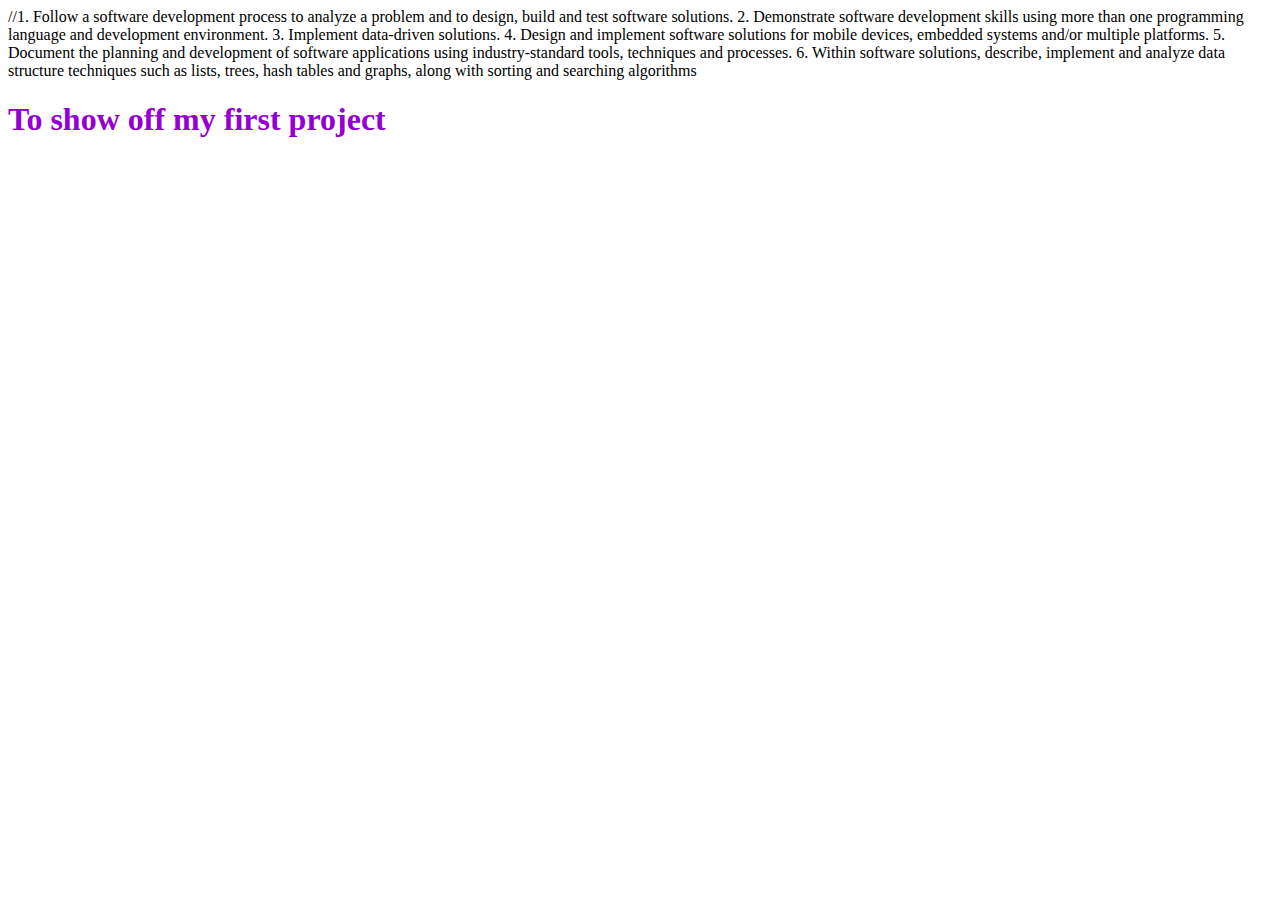
<file: boards.html>
//1. Follow a software development process to analyze a problem and to design, build and test software solutions.
2. Demonstrate software development skills using more than one programming language and development environment.
3. Implement data-driven solutions.
4. Design and implement software solutions for mobile devices, embedded systems and/or multiple platforms.
5. Document the planning and development of software applications using industry-standard tools, techniques and
processes.
6. Within software solutions, describe, implement and analyze data structure techniques such as lists, trees, hash tables and
graphs, along with sorting and searching algorithms


<!DOCTYPE html>
<html lang="en">
<head>
    <meta charset="UTF-8">
    <meta name="viewport" content="width=device-width, initial-scale=1.0">
    <title>My first web page</title>
    <h1 style="color: darkviolet;">
        To show off my first project
    </h1>
    <p>   
    </p>
</head>
<div>
</div>
<body>
    
</body>
</html>
</file>
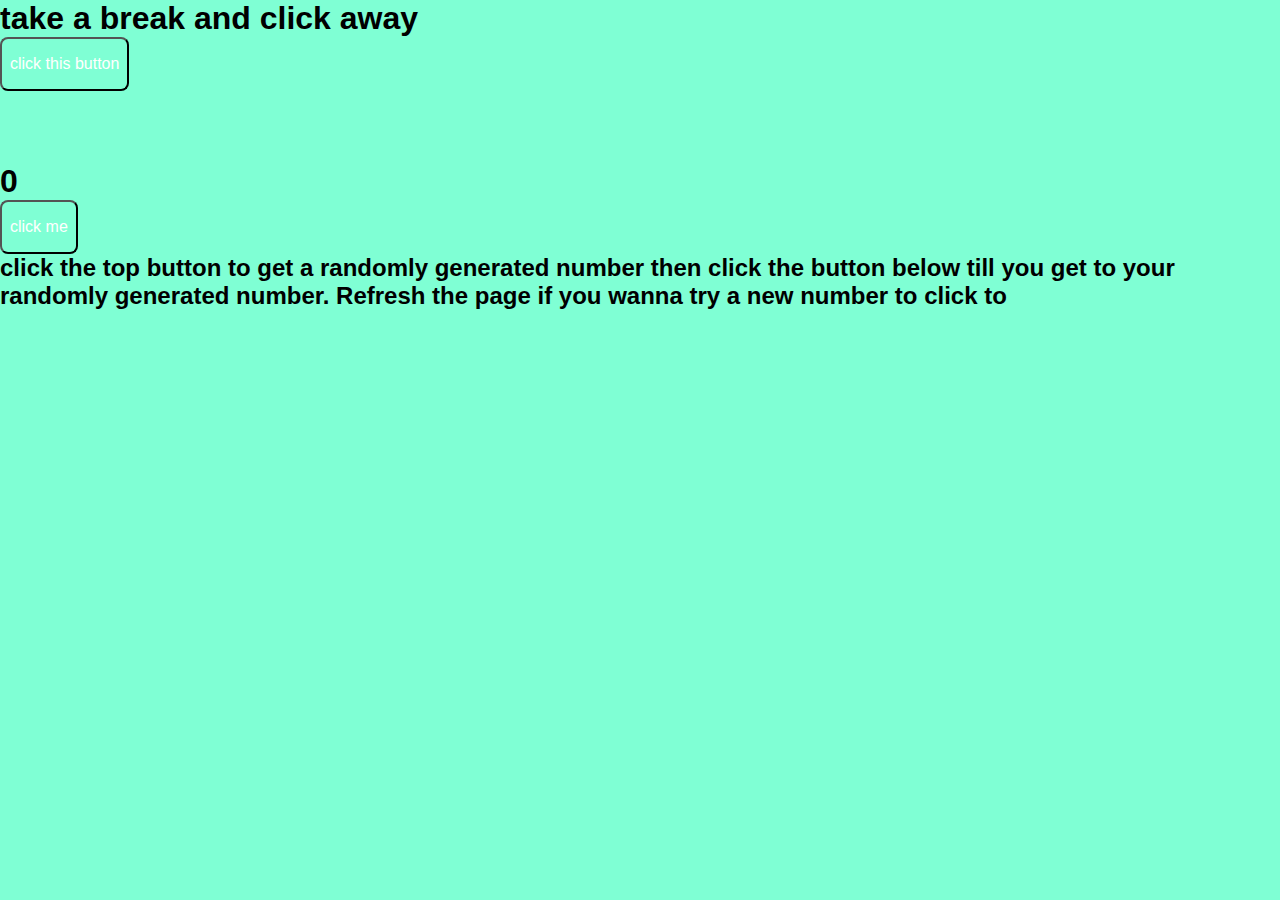
<file: game.html>
<!DOCTYPE html>
<html lang="en">
<head>
    <meta charset="UTF-8">
    <meta name="viewport" content="width=device-width, initial-scale=1.0">
    <title>Click the button</title>
    <!--Line 8 links my style sheet here so my code looks nicer and more understandable-->
    <link rel="stylesheet" href="style.css">
</head>
<!--body hold the header for the page-->
<body>
    <!--line 12 is the very top of my page telling you to take a break and click away-->
    <h1>
        take a break and click away
    </h1>
</body>
<!--body2 is holding our first button which is the one we will use to generate a random number-->
<body2>
    <!--our first button has an id of "myButton" to help the code identify what code goes to what-->
    <button id="myButton">click this button</button> <br>
    <!--label is used to show the random number we are generating after the button is clicked-->
    <label id="myLabel"></label>
    <!--our script is to also compile out code for functions etc.-->
<script src="script.js"></script>

</body2> <br> <!--br is a break line to add spacing between lines of code-->
<br>
<br>
<br>
<div>
    <!--body3 is holding our second button that counts up when clicked-->
<body3>
    <!--h1 is gonna hold our id for our main number that will appear on screen-->
    <h1 id="incrementText">0</h1>
    <!--the button is set to an incrementButton onclick so the number goes up-->
    <button id="Buttons" class="button" onclick="incrementButton()">click me</button> <br>
    <!--final header is just to explain what to do for users to understand the rules-->
    <h2 id="header2">click the top button to get a randomly generated number then click the button below 
        till you get to your randomly generated number. Refresh the page if you wanna try a new number to click to
    </h2>
</body3>
</div>


</html>
</file>
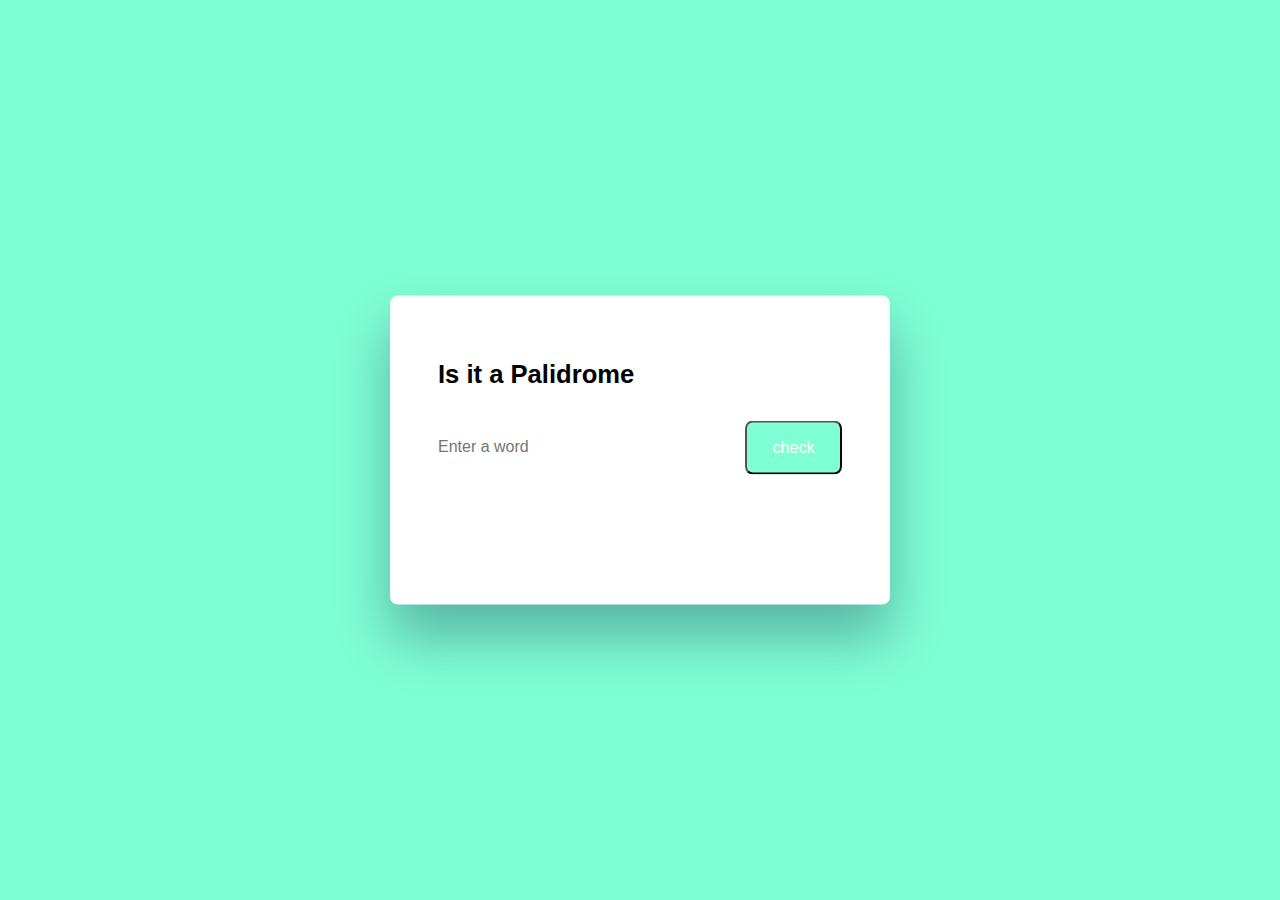
<file: strings.html>
<!DOCTYPE html>
<html lang="en">
<head>
    <meta charset="UTF-8">
    <meta name="viewport" content="width=, initial-scale=1.0">
    <title>Document</title>
    <link rel="stylesheet" href="style.css">
</head>
<body>
    <div class="container">
        <h2 class="app-title"> Is it a Palidrome</h2>
        <div class="input-wrapper">
            <input type="text" id="input-text" placeholder="Enter a word">
            <button id="btn">check</button>
        </div>
        <p id="result">Demo text</p>
    </div>
    <script src="strings.js"></script>
    
</body>

</html>
</file>
<file: style.css>
*
{
    padding: 0;
    margin: 0;
    box-sizing: border-box;
    outline: none;
    font-family:"poppins", sans-serif;

}
body
{
    background-color: aquamarine;
}    
.container
{
    width: 90%;
    max-width: 31.25em;
    background-color: #ffffff;
    padding: 4em 3em;
    border-radius: 0.5em;
    box-shadow: 0 2em 3.5em rgba(0, 9, 50, 0.3);
    position: absolute;
    transform: translate(-50%, -50%);
    left: 50%;
    top: 50%;
}
.app-title
{
    color: black;
    font-size: 1.6em;
}
.input-wrapper
{
    display: grid;
    grid-template-columns: 9fr 3fr;
    gap: 1em;
    margin: 2em 0 1em 0;
}
input
{
    border: none;
    border-bottom: 2px solid white;
    color: black;
    padding: 1em 0;
    font-weight: 400;
    font-size: 1em;
}
input.focus
{
    border-bottom: 2px solid aquamarine;
}
button
{
    font-size: 1em;
    padding: 1em 0.5em;
    background-color: aquamarine;
    color: white;
    border-radius: 0.5em;
    cursor: pointer;
}
p
{
    text-align: center;
    color: #ffffff;
    font-weight: 400;
    padding: 1em 0;
    border-radius: 0.5em;
    transition: 0.5s;
}
p span
{
    font-weight: 500;
    font-style: italic;
}
.success
{
    background-color: rgb(59, 168, 25);
    animation: pop 0.4s;
}
.error
{
    background-color: red;
    animation: pop 0.4s;
}
@keyframes pop
{
    0%{
        transform: scale(0);
    }
    100%{
        transform: scale(1);
    }

}
</file>
